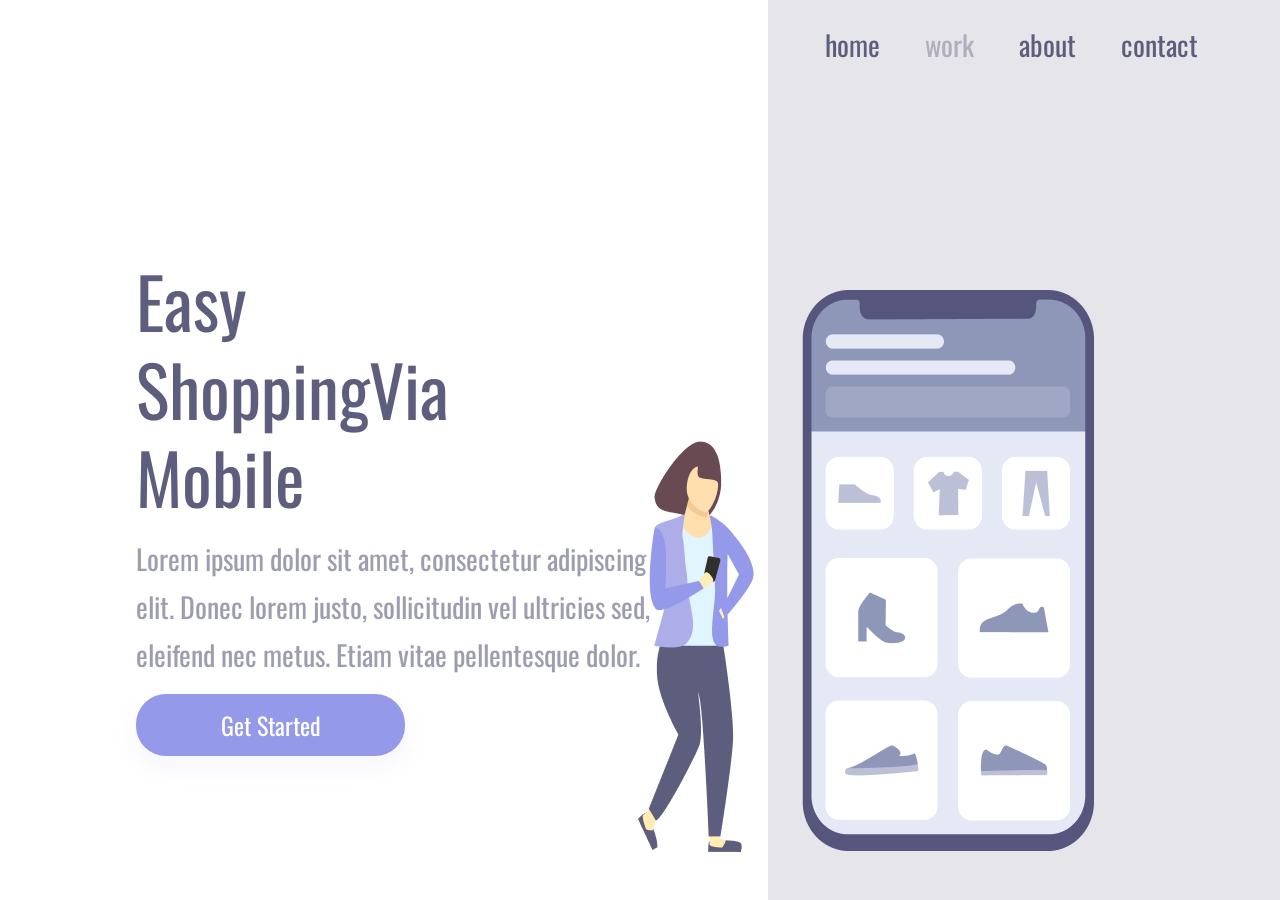
<file: index.html>
<!DOCTYPE html>
<html lang="pt-br">
<head>
    <meta charset="UTF-8">
    <meta name="viewport" content="width=device-width, initial-scale=1.0">
    <title>CSS PROJETO</title>
    <link rel="stylesheet" href="./styles.css">
    <link rel="preconnect" href="https://fonts.googleapis.com">
    <link rel="preconnect" href="https://fonts.gstatic.com" crossorigin>
    <link href="https://fonts.googleapis.com/css2?family=Oswald:wght@200..700&display=swap" rel="stylesheet">
</head>
<body>
    <div class="wrapper">
    <section class="container-left">
<h1>Easy ShoppingVia Mobile</h1>
<p>Lorem ipsum dolor sit amet, consectetur  adipiscing   elit. Donec lorem justo, sollicitudin vel ultricies sed, eleifend nec metus. Etiam vitae pellentesque dolor. </p>
<button>Get Started </button>     
    </section>
<section class="container-right" >
    <header>
        <a>home</a>
        <a>work</a>
        <a>about</a>
        <a>contact</a>
    </header>
<img src="./assets/Illustration imagem projeto 4.png">

</section>
<div>


</body>
</html>
</file>
<file: styles.css>
*{
margin: 0;
padding: 0;
box-sizing: border-box;
font-family: "Oswald", sans-serif;
}
  
.wrappper{
    height: 100vh;
    width: 100vw;
}

.container-left{
display: inline-block;
width:60%;
padding-left:136px;
margin-top:20%;
}
.container-right{
    display: inline-block;
    background-color: rgba(93, 93, 125, 0.16);
    height:100vh;
    width:40%;
    position: absolute;
}
img{
    position: relative;
    top:25%;
    right:130px;
}
h1{
font-weight: 400;
font-size: 70px;
line-height: 88px;
color: #5d5d7d;
width: 368px;
}
p{
    font-weight: 400;
    font-size: 28px;
    line-height: 48px;
    color: #5d5d7d;
    opacity: 0.6;
    margin: 15px 0;
    width: 540px;
}
button{
    width: 269px;
    height: 62px;
    background: rgba(148, 153, 234, 1);
    box-shadow: 0px 10px 24px 0px rgba(148, 153, 234, 0.098);
 font-size: 24px;
    line-height: 36px;
    text-align: center;
    color: #ffffff;
    border: none;
border-radius: 30px;
cursor: pointer;
}
button:hover{
    opacity: .8;
}
button:active{
   opacity: .5;
}

a{
line-height: 41px;
color: #5d5d7d;
font-size: 28px;
margin-right:41px;
}
a:nth-child(2) {
    opacity: 0.4;
}
a:hover{
    opacity: 0.4;
}
a:active{
    opacity: 0.8;
}
header{
    margin: 24px 0 0 57px;
}

@media screen and (max-width:900px) {
    .container-left {
        width: 100%;
        height: 50%;
        padding: 0;
        margin: 0;
            }
   
        .container-right {
        display: block;
        height: auto;
        width: 100%;
        position: static;
        padding: 40px;
        }
        img{
            position: static;
            max-width: 90%;
        }
        header{
            display: none;
        }
        h1{
            font-size: 36px;
            line-height: 52px;
            width: auto;
            margin: 58px 0 58px;
            }
            p{
        
                margin: 15px 40px;
                width:auto;
                text-align: center;
                font-size: 14px;
                line-height: 24px;
            }
        
            button{
                margin: 0 auto;
                display: block;
            } 

}
</file>
<file: 4- teste.css>
*{
margin: 0;
padding: 0;
box-sizing: border-box;
font-family: "Oswald", sans-serif;
}
  
.wrappper{
    height: 100vh;
    width: 100vw;
}

.container-left{
display: inline-block;
width:60%;
padding-left:136px;
margin-top:20%;
}
.container-right{
    display: inline-block;
    background-color: rgba(93, 93, 125, 0.16);
    height:100vh;
    width:40%;
    position: absolute;
}
img{
    position: relative;
    top:25%;
    right:130px;
}
h1{
font-weight: 400;
font-size: 70px;
line-height: 88px;
color: #5d5d7d;
width: 368px;
}
p{
    font-weight: 400;
    font-size: 28px;
    line-height: 48px;
    color: #5d5d7d;
    opacity: 0.6;
    margin: 15px 0;
    width: 540px;
}
button{
    width: 269px;
    height: 62px;
    background: rgba(148, 153, 234, 1);
    box-shadow: 0px 10px 24px 0px rgba(148, 153, 234, 0.098);
 font-size: 24px;
    line-height: 36px;
    text-align: center;
    color: #ffffff;
    border: none;
border-radius: 30px;
cursor: pointer;
}
button:hover{
    opacity: .8;
}
button:active{
   opacity: .5;
}

a{
line-height: 41px;
color: #5d5d7d;
font-size: 28px;
margin-right:41px;
}
a:nth-child(2) {
    opacity: 0.4;
}
a:hover{
    opacity: 0.4;
}
a:active{
    opacity: 0.8;
}
header{
    margin: 24px 0 0 57px;
}

@media screen and (max-width:900px) {
    .container-left {
        width: 100%;
        height: 50%;
        padding: 0;
        margin: 0;
            }
   
        .container-right {
        display: block;
        height: auto;
        width: 100%;
        position: static;
        padding: 40px;
        }
        img{
            position: static;
            max-width: 90%;
        }
        header{
            display: none;
        }
        h1{
            font-size: 36px;
            line-height: 52px;
            width: auto;
            margin: 58px 0 58px;
            }
            p{
        
                margin: 15px 40px;
                width:auto;
                text-align: center;
                font-size: 14px;
                line-height: 24px;
            }
        
            button{
                margin: 0 auto;
                display: block;
            } 

}
</file>
